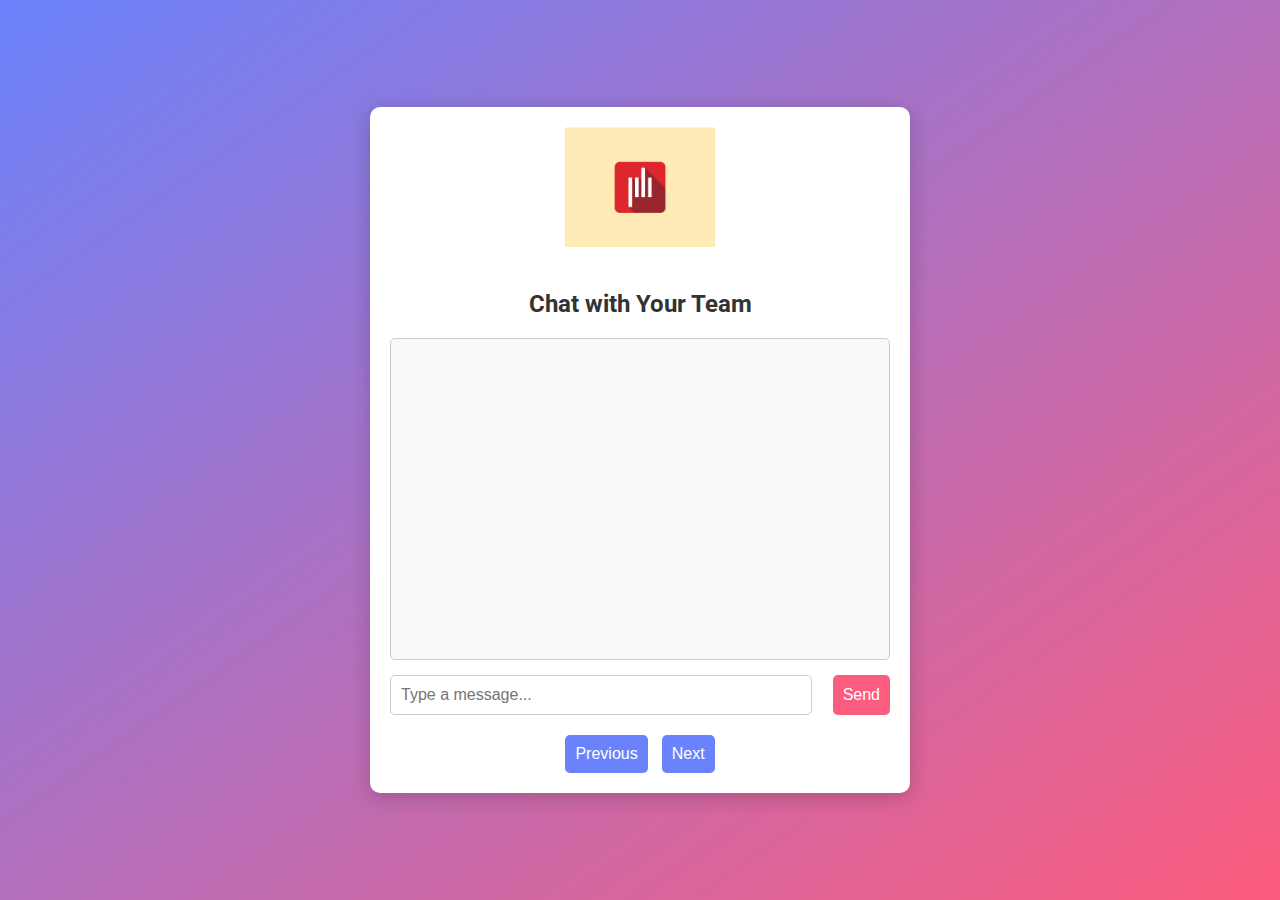
<file: chat.html>
<!DOCTYPE html>
<html lang="en">
<head>
    <meta charset="UTF-8">
    <meta name="viewport" content="width=device-width, initial-scale=1.0">
    <title>Project Chat</title>
    <link href="https://fonts.googleapis.com/css2?family=Roboto:wght@400;700&display=swap" rel="stylesheet">
    <style>
        body {
            font-family: 'Roboto', sans-serif;
            margin: 0;
            padding: 0;
            background: linear-gradient(to bottom right, #6a82fb, #fc5c7d);
            color: #fff;
            display: flex;
            justify-content: center;
            align-items: center;
            height: 100vh;
            flex-direction: column;
        }

        .chat-container {
            background: white;
            color: #333;
            padding: 20px;
            border-radius: 10px;
            box-shadow: 0 4px 20px rgba(0, 0, 0, 0.2);
            width: 90%;
            max-width: 500px;
            text-align: center;
        }

        .logo {
            width: 150px; /* Adjust size as needed */
            margin-bottom: 20px;
        }

        h2 {
            margin-bottom: 20px;
            color: #333;
        }

        .chat-window {
            border: 1px solid #ccc;
            border-radius: 5px;
            height: 300px;
            overflow-y: auto;
            margin-bottom: 15px;
            padding: 10px;
            background: #f9f9f9;
            text-align: left;
        }

        #messageInput {
            width: calc(100% - 100px);
            padding: 10px;
            border: 1px solid #ccc;
            border-radius: 5px;
            font-size: 1em;
            margin-right: 10px;
        }

        .btn {
            background-color: #fc5c7d;
            color: white;
            border: none;
            padding: 10px;
            font-size: 1em;
            border-radius: 5px;
            cursor: pointer;
            transition: background-color 0.3s, transform 0.2s;
        }

        .btn:hover {
            background-color: #6a82fb;
            transform: scale(1.05);
        }

        .navigation {
            margin-top: 20px;
        }

        .nav-btn {
            background-color: #6a82fb;
            margin: 0 5px;
        }

        @media (max-width: 600px) {
            .chat-container {
                padding: 15px;
            }

            h2 {
                font-size: 1.5em;
            }

            #messageInput {
                width: calc(100% - 70px);
            }

            .btn, .nav-btn {
                padding: 8px;
                font-size: 0.9em;
            }
        }
    </style>
</head>
<body>
    <div class="chat-container">
        <img src="logo.png" alt="Logo" class="logo"> <!-- Replace with your logo image path -->
        <h2>Chat with Your Team</h2>
        <div id="chatWindow" class="chat-window"></div>
        <div style="display: flex; justify-content: space-between;">
            <input type="text" id="messageInput" placeholder="Type a message..." />
            <button id="sendMessage" class="btn">Send</button>
        </div>
        <div class="navigation">
            <button class="btn nav-btn" onclick="goToSignup()">Previous</button>
            <button class="btn nav-btn" onclick="goToCompiler()">Next</button>
        </div>
    </div>
    <script>
        document.getElementById('sendMessage').onclick = function() {
            const messageInput = document.getElementById('messageInput');
            const chatWindow = document.getElementById('chatWindow');

            if (messageInput.value.trim()) {
                const message = document.createElement('div');
                message.textContent = messageInput.value;
                chatWindow.appendChild(message);
                messageInput.value = '';
                chatWindow.scrollTop = chatWindow.scrollHeight; // Scroll to the bottom
            }
        };

        function goToSignup() {
            // Redirect to the signup page (replace 'signup.html' with your actual signup page)
            window.location.href = 'signup.html';
        }

        function goToCompiler() {
            // Redirect to the compiler page (replace 'compiler.html' with your actual compiler page)
            window.location.href = 'compiler.html';
        }
    </script>
</body>
</html>
</file>
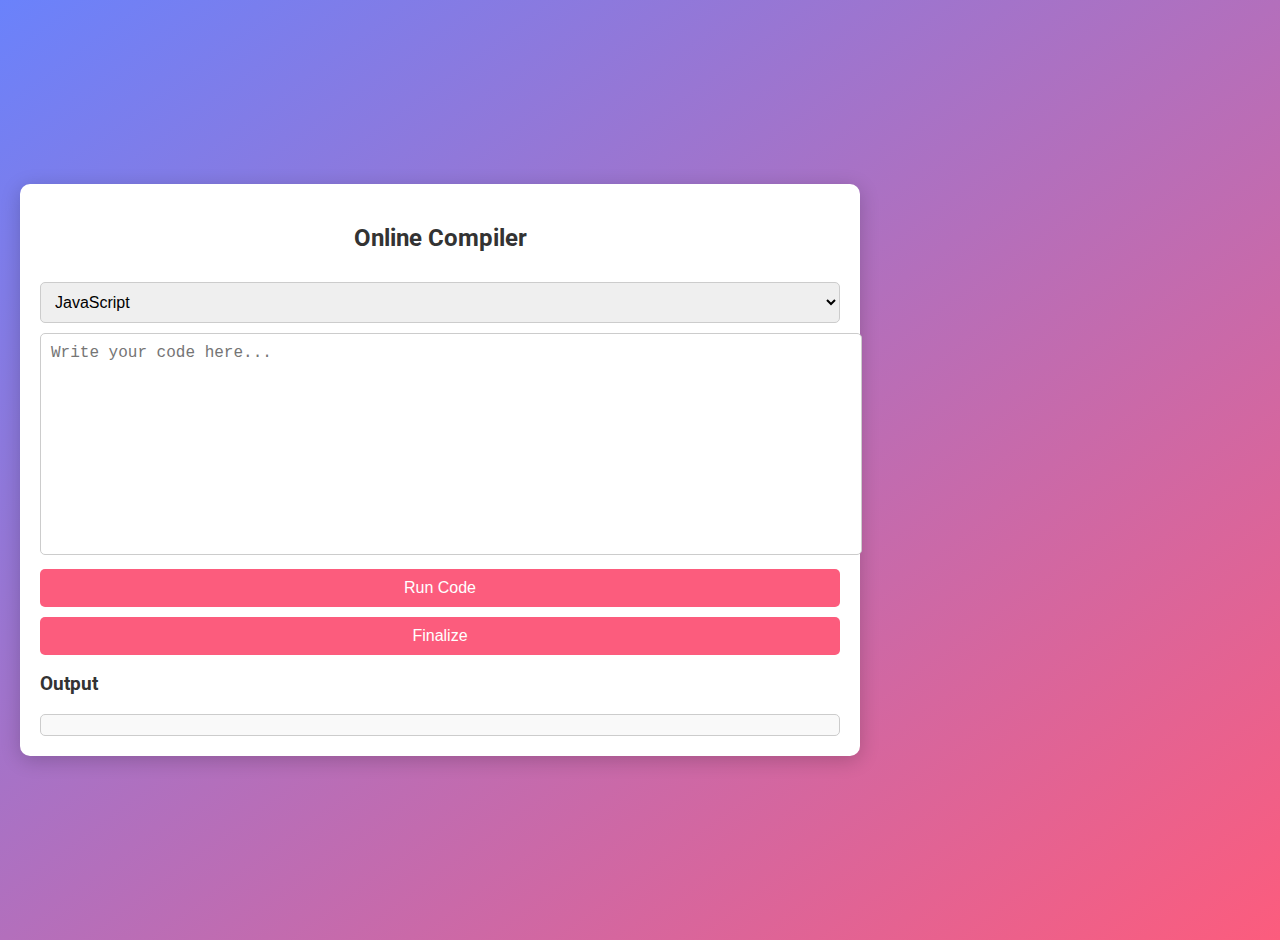
<file: compiler.html>
<!DOCTYPE html>
<html lang="en">
<head>
    <meta charset="UTF-8">
    <meta name="viewport" content="width=device-width, initial-scale=1.0">
    <title>Online Compiler</title>
    <link href="https://fonts.googleapis.com/css2?family=Roboto:wght@400;700&display=swap" rel="stylesheet">
    <style>
        body {
            font-family: 'Roboto', sans-serif;
            margin: 0;
            padding: 0;
            background: linear-gradient(to bottom right, #6a82fb, #fc5c7d);
            color: #fff;
            display: flex;
            justify-content: center;
            align-items: flex-start;
            flex-direction: column;
            height: 100vh;
            padding: 20px;
        }

        .compiler-container {
            background: white;
            color: #333;
            padding: 20px;
            border-radius: 10px;
            box-shadow: 0 4px 20px rgba(0, 0, 0, 0.2);
            width: 90%;
            max-width: 800px;
        }

        h2 {
            text-align: center;
        }

        select, textarea {
            width: 100%;
            margin-top: 10px;
            padding: 10px;
            border: 1px solid #ccc;
            border-radius: 5px;
            font-size: 1em;
        }

        textarea {
            height: 200px;
            font-family: 'Courier New', monospace;
            resize: none;
        }

        .btn {
            background-color: #fc5c7d;
            color: white;
            border: none;
            padding: 10px;
            font-size: 1em;
            border-radius: 5px;
            cursor: pointer;
            margin-top: 10px;
            display: block;
            width: 100%;
            transition: background-color 0.3s, transform 0.2s;
        }

        .btn:hover {
            background-color: #6a82fb;
            transform: scale(1.05);
        }

        .result {
            border: 1px solid #ccc;
            border-radius: 5px;
            padding: 10px;
            background: #f9f9f9;
            margin-top: 10px;
        }
    </style>
</head>
<body>
    <div class="compiler-container">
        <h2>Online Compiler</h2>
        <select id="codeType">
            <option value="javascript">JavaScript</option>
            <option value="html">HTML</option>
            <option value="css">CSS</option>
        </select>
        <textarea id="codeInput" placeholder="Write your code here..."></textarea>
        <button id="runCode" class="btn">Run Code</button>
        <button id="finalizeCode" class="btn">Finalize</button>
        <h3>Output</h3>
        <div id="output" class="result"></div>
    </div>

    <script>
        document.getElementById('runCode').onclick = function() {
            const code = document.getElementById('codeInput').value;
            const codeType = document.getElementById('codeType').value;
            const outputDiv = document.getElementById('output');

            if (codeType === 'javascript') {
                try {
                    const result = eval(code);
                    outputDiv.innerText = result !== undefined ? result : 'Code executed.';
                } catch (error) {
                    outputDiv.innerText = 'Error: ' + error.message;
                }
            } else if (codeType === 'html') {
                outputDiv.innerHTML = code;
            } else if (codeType === 'css') {
                const style = document.createElement('style');
                style.innerHTML = code;
                document.head.appendChild(style);
                outputDiv.innerText = 'CSS applied.';
            }
        };

        document.getElementById('finalizeCode').onclick = function() {
            const code = document.getElementById('codeInput').value;
            const codeType = document.getElementById('codeType').value;
            const fileExtension = codeType === 'javascript' ? '.js' : codeType === 'html' ? '.html' : '.css';
            
            const blob = new Blob([code], { type: 'text/plain' });
            const link = document.createElement('a');
            link.href = window.URL.createObjectURL(blob);
            link.download = 'my_code' + fileExtension; // Set the filename based on the code type
            link.click();
        };
    </script>
</body>
</html>
</file>
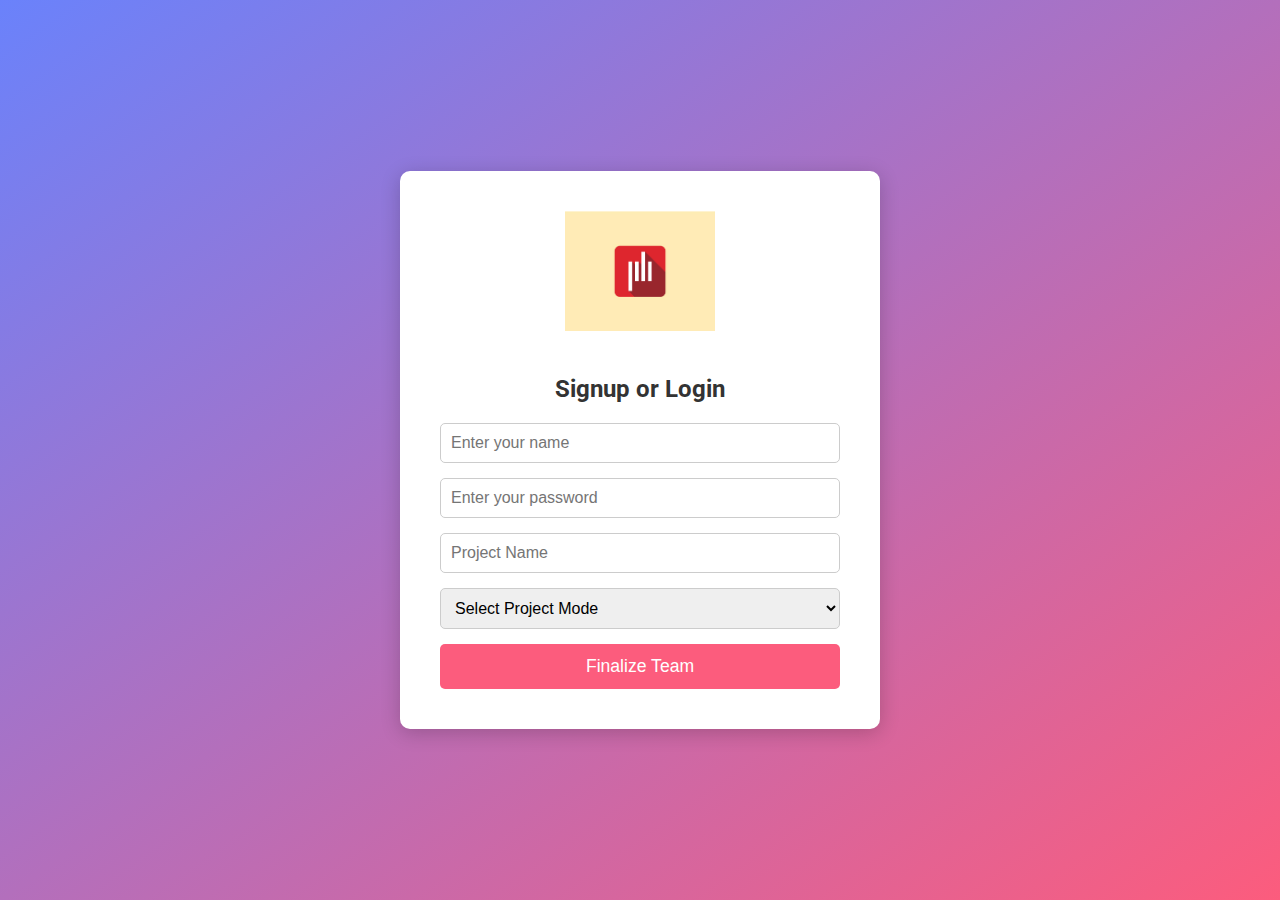
<file: signup.html>
<!DOCTYPE html>
<html lang="en">
<head>
    <meta charset="UTF-8">
    <meta name="viewport" content="width=device-width, initial-scale=1.0">
    <title>Signup/Login</title>
    <link href="https://fonts.googleapis.com/css2?family=Roboto:wght@400;700&display=swap" rel="stylesheet">
    <style>
        body {
            font-family: 'Roboto', sans-serif;
            margin: 0;
            padding: 0;
            background: linear-gradient(to bottom right, #6a82fb, #fc5c7d);
            color: #fff;
            display: flex;
            justify-content: center;
            align-items: center;
            height: 100vh;
        }

        .container {
            background: white;
            color: #333;
            padding: 40px;
            border-radius: 10px;
            box-shadow: 0 4px 20px rgba(0, 0, 0, 0.2);
            width: 90%;
            max-width: 400px;
            text-align: center;
        }

        .logo {
            width: 150px;
            margin-bottom: 20px;
        }

        h2 {
            margin-bottom: 20px;
        }

        .form {
            display: flex;
            flex-direction: column;
        }

        input, select {
            margin-bottom: 15px;
            padding: 10px;
            border: 1px solid #ccc;
            border-radius: 5px;
            font-size: 1em;
            transition: border-color 0.3s;
        }

        input:focus, select:focus {
            border-color: #6a82fb;
            outline: none;
        }

        .btn {
            background-color: #fc5c7d;
            color: white;
            border: none;
            padding: 12px;
            font-size: 1.1em;
            border-radius: 5px;
            cursor: pointer;
            transition: background-color 0.3s, transform 0.2s;
        }

        .btn:hover {
            background-color: #6a82fb;
            transform: scale(1.05);
        }

        .teammate-selection {
            display: none;
            margin-top: 15px;
            text-align: left;
        }

        .teammate-fields {
            margin-top: 10px;
        }

        .navigation {
            margin-top: 20px;
            display: none; /* Hide initially */
        }

        @media (max-width: 600px) {
            .container {
                padding: 30px;
            }

            h2 {
                font-size: 1.8em;
            }

            .btn {
                padding: 10px;
                font-size: 1em;
            }
        }
    </style>
</head>
<body>
    <div class="container">
        <img src="logo.png" alt="Logo" class="logo"> <!-- Replace with your logo image path -->
        <h2>Signup or Login</h2>
        <form id="userForm" class="form">
            <input type="text" id="username" placeholder="Enter your name" required>
            <input type="password" id="password" placeholder="Enter your password" required>
            <input type="text" id="projectName" placeholder="Project Name" required>
            <select id="projectMode" required onchange="toggleTeammateSelection()">
                <option value="">Select Project Mode</option>
                <option value="public">Public</option>
                <option value="private">Private</option>
            </select>
            <div class="teammate-selection" id="teammateSelection">
                <h3>Select Number of Teammates</h3>
                <input type="number" id="numberOfTeammates" min="1" placeholder="Number of Teammates" oninput="createTeammateFields()" required>
                <div id="teammateFields" class="teammate-fields"></div>
            </div>
            <button type="submit" class="btn">Finalize Team</button>
        </form>
        <div class="navigation" id="navigationButtons">
            <button class="btn" id="goToChatBtn" onclick="goToChat()">Go to Chat</button>
            <button class="btn" id="goToCompilerBtn" onclick="goToCompiler()">Go to Compiler</button>
        </div>
    </div>
    <script>
        function toggleTeammateSelection() {
            const projectMode = document.getElementById('projectMode').value;
            const teammateSelection = document.getElementById('teammateSelection');
            const navigationButtons = document.getElementById('navigationButtons');
            teammateSelection.style.display = projectMode === 'private' ? 'block' : 'none';
            document.getElementById('teammateFields').innerHTML = ''; // Clear previous fields

            // Show navigation buttons if Public is selected
            navigationButtons.style.display = projectMode === 'public' ? 'block' : 'none';
        }

        function createTeammateFields() {
            const numberOfTeammates = document.getElementById('numberOfTeammates').value;
            const teammateFields = document.getElementById('teammateFields');
            teammateFields.innerHTML = ''; // Clear previous fields

            for (let i = 0; i < numberOfTeammates; i++) {
                const fieldSet = document.createElement('div');
                fieldSet.innerHTML = `
                    <h4>Teammate ${i + 1}</h4>
                    <input type="text" placeholder="Teammate Name" required>
                    <input type="password" placeholder="Teammate Password" required>
                `;
                teammateFields.appendChild(fieldSet);
            }
        }

        function goToChat() {
            window.location.href = 'chat.html'; // Replace with actual chat page
        }

        function goToCompiler() {
            window.location.href = 'compiler.html'; // Replace with actual compiler page
        }

        document.getElementById('userForm').onsubmit = function(e) {
            e.preventDefault(); // Prevent form submission for demo

            const username = document.getElementById('username').value;
            const password = document.getElementById('password').value;
            const projectName = document.getElementById('projectName').value;
            const projectMode = document.getElementById('projectMode').value;

            let teammates = [];
            if (projectMode === 'private') {
                const teammatesInputs = document.querySelectorAll('#teammateFields > div');
                teammates = Array.from(teammatesInputs).map(inputSet => {
                    const name = inputSet.querySelector('input[type="text"]').value;
                    const pwd = inputSet.querySelector('input[type="password"]').value;
                    return { name, password: pwd };
                });
            }

            // Here you would typically send the data to your server
            console.log('User Info:', { username, password, projectName, projectMode, teammates });
            alert(`Team finalized for project: ${projectName}.`);

            // Show navigation buttons after finalizing
            document.getElementById('navigationButtons').style.display = 'block';
        };
    </script>
</body>
</html>
</file>
